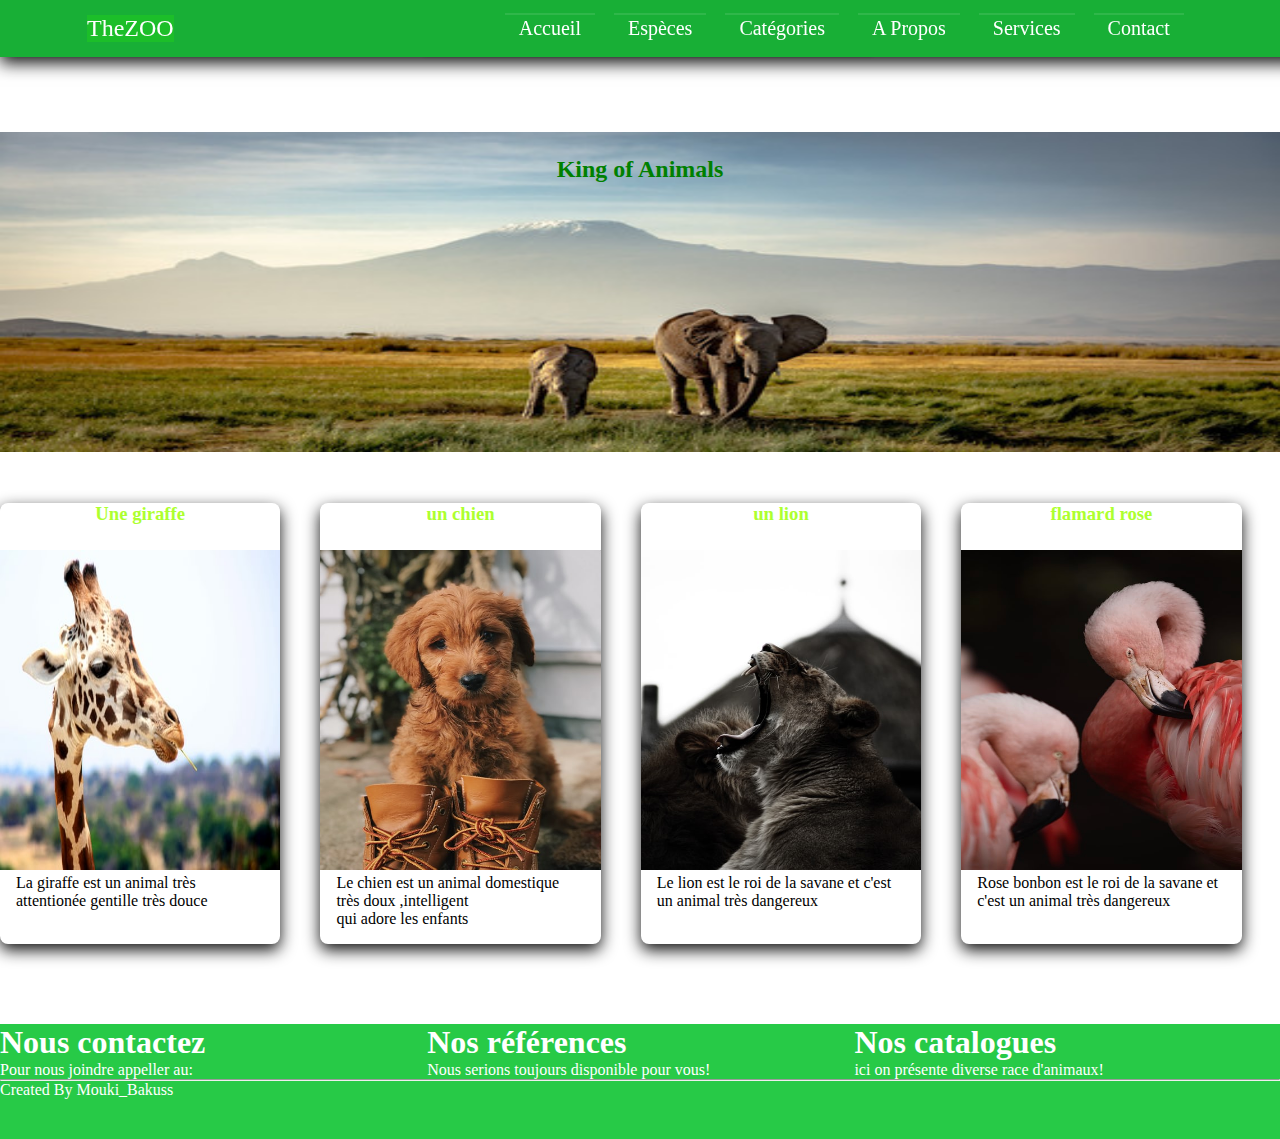
<file: index.html>
<!DOCTYPE html>
<html>
<head>
	<meta charset="utf-8">
	<meta http-equiv="X-UA-Compatible" content="IE=edge">
    <meta name="viewport" content="width=device-width, initial-scale=1.0">
	<link rel="stylesheet" type="text/css" href="css/feuille.css">
	<title></title>
</head>
<body>
	<input type="checkbox" name="" id="check">
    <label for="check" class="btn-label">
        <span id="btn">☰</span>
        <span id="cancel">X</span>
    </label>
    <div class="sidebar">
        <header> TheZOO
        </header>
        <ul>
            <li><a href="index.html">Accueil</a></li>
            <li><a href="search.html">Espèces</a></li>
            <li><a href="categorie.html">Catégories</a></li>
            <li><a href="#">A Propos</a></li>
            <li><a href="#">Services</a></li>
            <li><a href="Contact.html">Contact</a></li>
        </ul>
    </div>


         <div class="banniere">
             <img src="images/banini.jpg" alt="l'éléphant" title="faune">
             <h2>King of Animals</h2>
        </div>


        <!-- Container contenant les animaux page Principale -->

    <div class="container1"> 

    	<div class="section2">

       <ul class="picture2">
           <li class="read" >
               <h3>Une giraffe</h3>
               <img src="images/giraffe.jpg" alt="photo de giraffe">
               <p>La giraffe est un animal très attentionée gentille très douce</p> 
           </li>

           <li class="read">
                <h3>un chien</h3>
               <img src="images/chien.jpg" alt="photo de chien">
               <p>Le chien est un animal domestique très doux ,intelligent </br> 
               qui adore les enfants </p>
               
           </li>

           <li class="read">
               <h3>un lion</h3>
               <img src="images/lion.jpg" alt="photo de lion">
               <p>Le lion est le roi de la savane et c'est un animal très dangereux </ br> </p>
               
           </li>

           <li class="read">
               <h3>flamard rose</h3>
               <img src="images/no.jpg" alt="photo de lion">
               <p>Rose bonbon est le roi de la savane et c'est un animal très dangereux </ br> </p> 
           </li>
       </ul>

    </div>








      <footer>
        <ul>

            <li>
                <h1>Nous contactez</h1>
                <p> Pour nous joindre appeller au:</p>
            </li>
            <li>
                <h1>Nos références</h1>
                <p>Nous serions toujours disponible pour vous!</p>
            </li>
            <li>
                <h1>Nos catalogues</h1>
                <p> ici on présente diverse race d'animaux!</p>
            </li>

        </ul>
        <hr class="ligne">
        <div>
        	<p>Created By Mouki_Bakuss</p>
        </div>
    </footer>


  



    
</body>
</html>
</body>
</html>
</file>
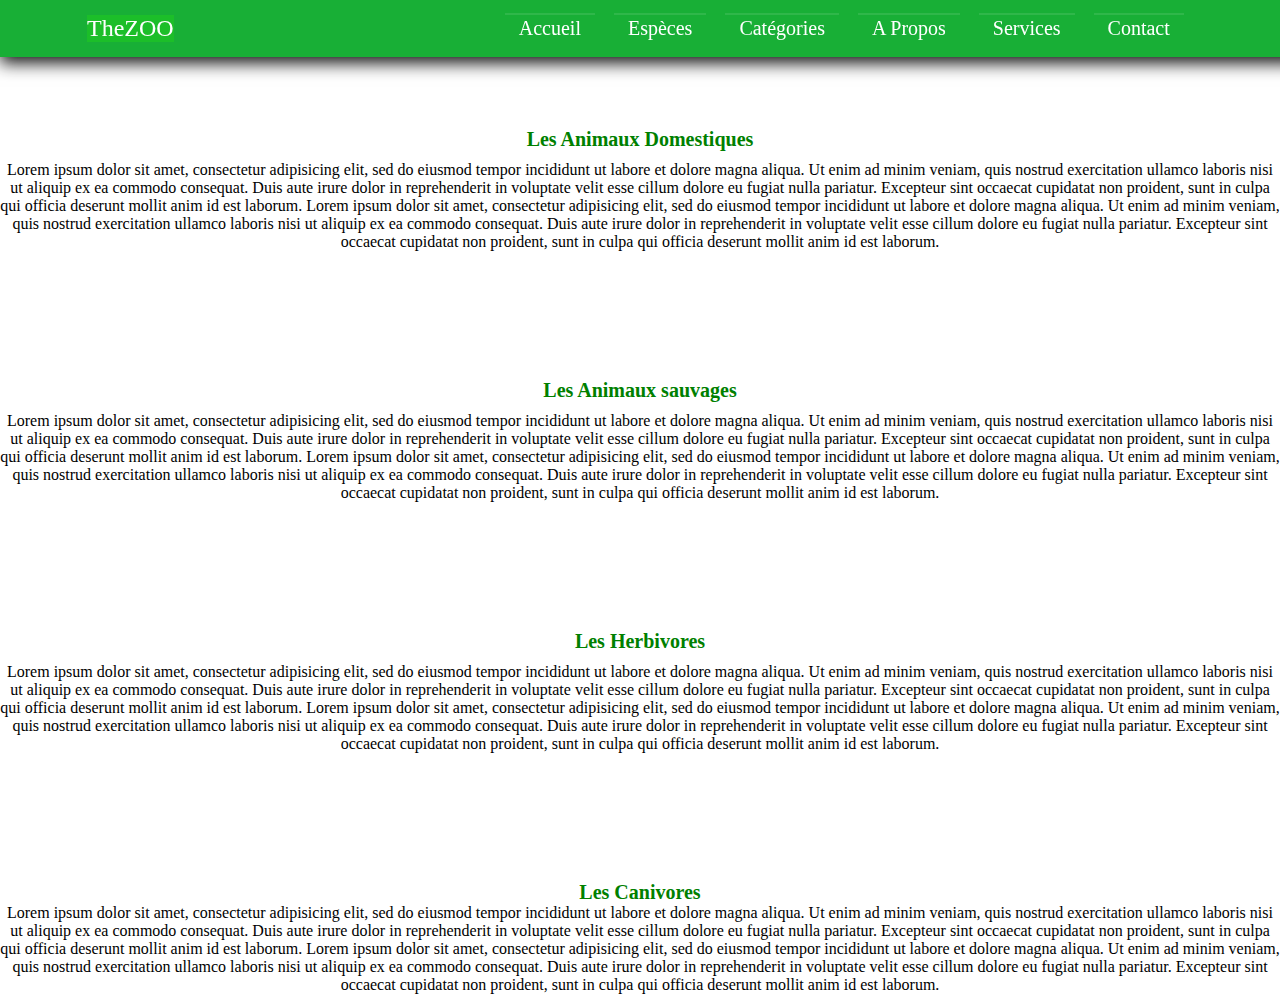
<file: categorie.html>
<!DOCTYPE html>
<html>
<head>
	<meta charset="utf-8">
	<title>Catégorie</title>
	<meta http-equiv="X-UA-Compatible" content="IE=edge">
    <meta name="viewport" content="width=device-width, initial-scale=1.0">
	<link rel="stylesheet" type="text/css" href="css/feuille.css">
	<link rel="stylesheet" type="text/css" href="css/contact.css">
</head>
<body>
		<div class="sidebar">
        		<header> TheZOO
        		</header>
       		 <ul>
            <li><a href="index.html">Accueil</a></li>
            <li><a href="search.html">Espèces</a></li>
            <li><a href="#">Catégories</a></li>
            <li><a href="#">A Propos</a></li>
            <li><a href="#">Services</a></li>
            <li><a href="Contact.html">Contact</a></li>
       		 </ul>
    	</div>

    		<h1> Les Animaux Domestiques </h1>
    		
    		<p> Lorem ipsum dolor sit amet, consectetur adipisicing elit, sed do eiusmod
    		tempor incididunt ut labore et dolore magna aliqua. Ut enim ad minim veniam,
    		quis nostrud exercitation ullamco laboris nisi ut aliquip ex ea commodo
    		consequat. Duis aute irure dolor in reprehenderit in voluptate velit esse
    		cillum dolore eu fugiat nulla pariatur. Excepteur sint occaecat cupidatat non
    		proident, sunt in culpa qui officia deserunt mollit anim id est laborum. Lorem ipsum dolor sit amet, consectetur adipisicing elit, sed do eiusmod
    		tempor incididunt ut labore et dolore magna aliqua. Ut enim ad minim veniam,
    		quis nostrud exercitation ullamco laboris nisi ut aliquip ex ea commodo
    		consequat. Duis aute irure dolor in reprehenderit in voluptate velit esse
    		cillum dolore eu fugiat nulla pariatur. Excepteur sint occaecat cupidatat non
    		proident, sunt in culpa qui officia deserunt mollit anim id est laborum.

    		<h2>Les Animaux sauvages</h2>
    		<p> Lorem ipsum dolor sit amet, consectetur adipisicing elit, sed do eiusmod
    		tempor incididunt ut labore et dolore magna aliqua. Ut enim ad minim veniam,
    		quis nostrud exercitation ullamco laboris nisi ut aliquip ex ea commodo
    		consequat. Duis aute irure dolor in reprehenderit in voluptate velit esse
    		cillum dolore eu fugiat nulla pariatur. Excepteur sint occaecat cupidatat non
    		proident, sunt in culpa qui officia deserunt mollit anim id est laborum. Lorem ipsum dolor sit amet, consectetur adipisicing elit, sed do eiusmod
    		tempor incididunt ut labore et dolore magna aliqua. Ut enim ad minim veniam,
    		quis nostrud exercitation ullamco laboris nisi ut aliquip ex ea commodo
    		consequat. Duis aute irure dolor in reprehenderit in voluptate velit esse
    		cillum dolore eu fugiat nulla pariatur. Excepteur sint occaecat cupidatat non
    		proident, sunt in culpa qui officia deserunt mollit anim id est laborum.

    		<h3>Les Herbivores</h3>

    		<p> Lorem ipsum dolor sit amet, consectetur adipisicing elit, sed do eiusmod
    		tempor incididunt ut labore et dolore magna aliqua. Ut enim ad minim veniam,
    		quis nostrud exercitation ullamco laboris nisi ut aliquip ex ea commodo
    		consequat. Duis aute irure dolor in reprehenderit in voluptate velit esse
    		cillum dolore eu fugiat nulla pariatur. Excepteur sint occaecat cupidatat non
    		proident, sunt in culpa qui officia deserunt mollit anim id est laborum. Lorem ipsum dolor sit amet, consectetur adipisicing elit, sed do eiusmod
    		tempor incididunt ut labore et dolore magna aliqua. Ut enim ad minim veniam,
    		quis nostrud exercitation ullamco laboris nisi ut aliquip ex ea commodo
    		consequat. Duis aute irure dolor in reprehenderit in voluptate velit esse
    		cillum dolore eu fugiat nulla pariatur. Excepteur sint occaecat cupidatat non
    		proident, sunt in culpa qui officia deserunt mollit anim id est laborum.

    		<h4>Les Canivores</h4>
    		<p> Lorem ipsum dolor sit amet, consectetur adipisicing elit, sed do eiusmod
    		tempor incididunt ut labore et dolore magna aliqua. Ut enim ad minim veniam,
    		quis nostrud exercitation ullamco laboris nisi ut aliquip ex ea commodo
    		consequat. Duis aute irure dolor in reprehenderit in voluptate velit esse
    		cillum dolore eu fugiat nulla pariatur. Excepteur sint occaecat cupidatat non
    		proident, sunt in culpa qui officia deserunt mollit anim id est laborum. Lorem ipsum dolor sit amet, consectetur adipisicing elit, sed do eiusmod
    		tempor incididunt ut labore et dolore magna aliqua. Ut enim ad minim veniam,
    		quis nostrud exercitation ullamco laboris nisi ut aliquip ex ea commodo
    		consequat. Duis aute irure dolor in reprehenderit in voluptate velit esse
    		cillum dolore eu fugiat nulla pariatur. Excepteur sint occaecat cupidatat non
    		proident, sunt in culpa qui officia deserunt mollit anim id est laborum.


	

</body>
</html>
</file>
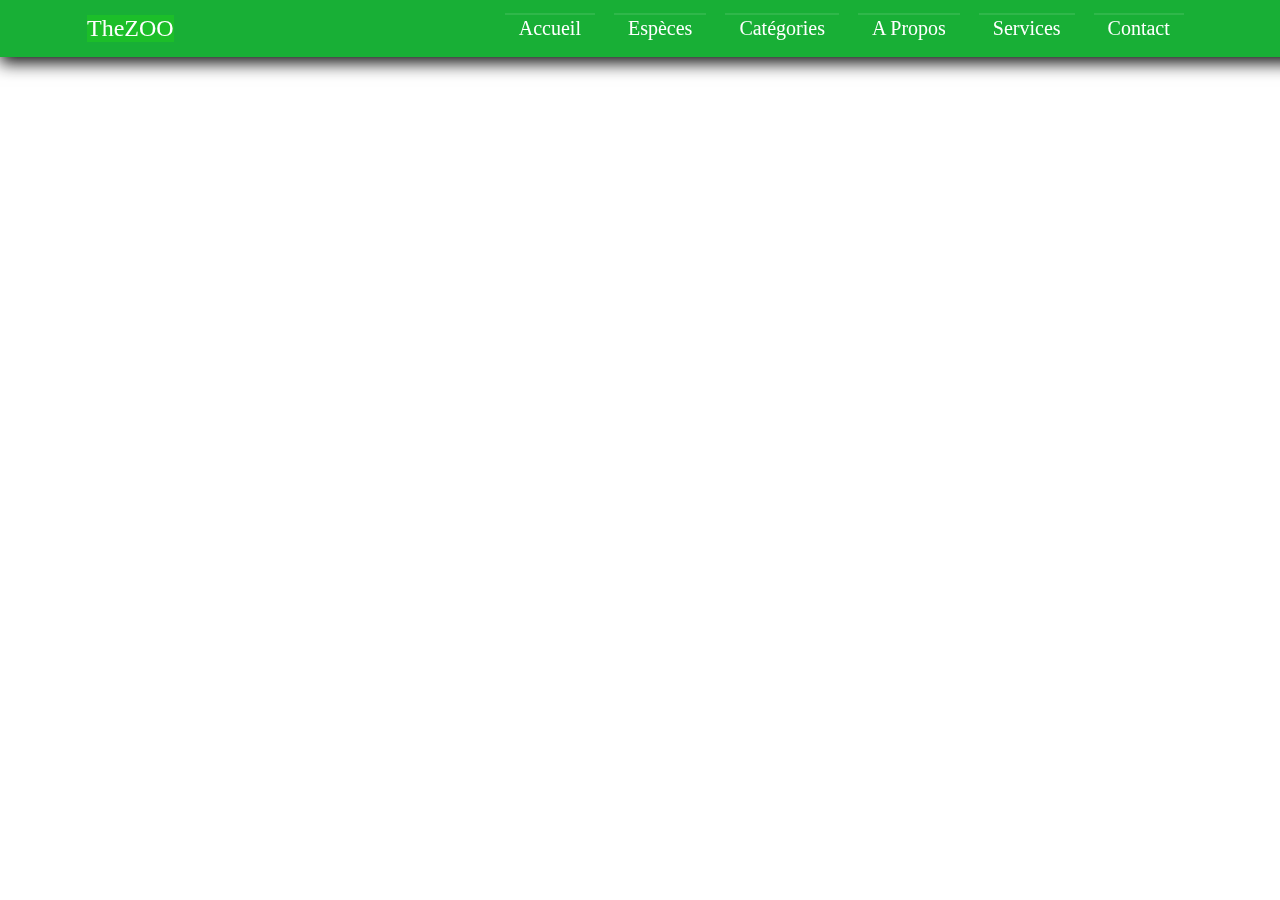
<file: Contact.html>
<!DOCTYPE html>
<html>
<head>
	<meta charset="utf-8">
	<title>Page Contact</title>
	<meta http-equiv="X-UA-Compatible" content="IE=edge">
    <meta name="viewport" content="width=device-width, initial-scale=1.0">
	<link rel="stylesheet" type="text/css" href="css/feuille.css">
	<link rel="stylesheet" type="text/css" href="css/contact.css">
</head>
<body>
		<div class="sidebar">
        		<header> TheZOO
        		</header>
       		 <ul>
            <li><a href="index.html">Accueil</a></li>
            <li><a href="search.html">Espèces</a></li>
            <li><a href="#">Catégories</a></li>
            <li><a href="#">A Propos</a></li>
            <li><a href="#">Services</a></li>
            <li><a href="Contact.html">Contact</a></li>
       		 </ul>
    	</div>

    


	

</body>
</html>
</file>
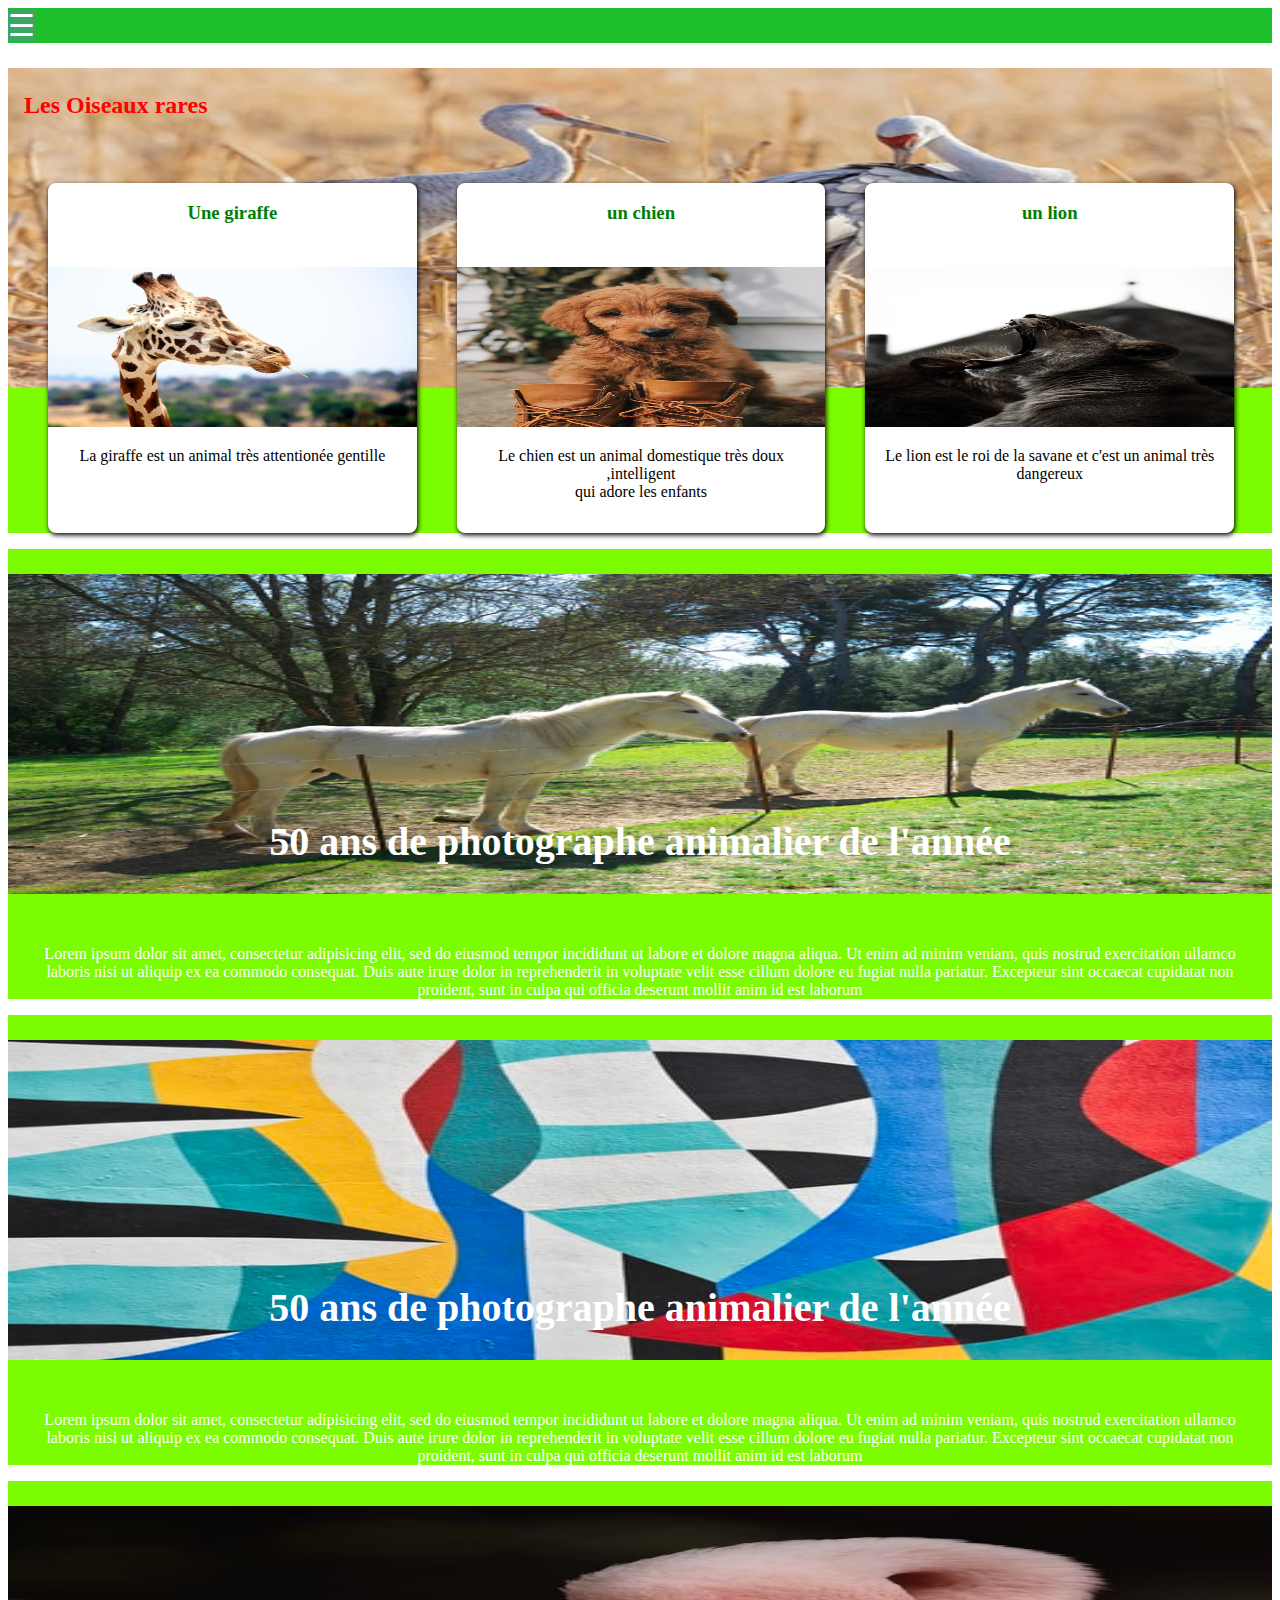
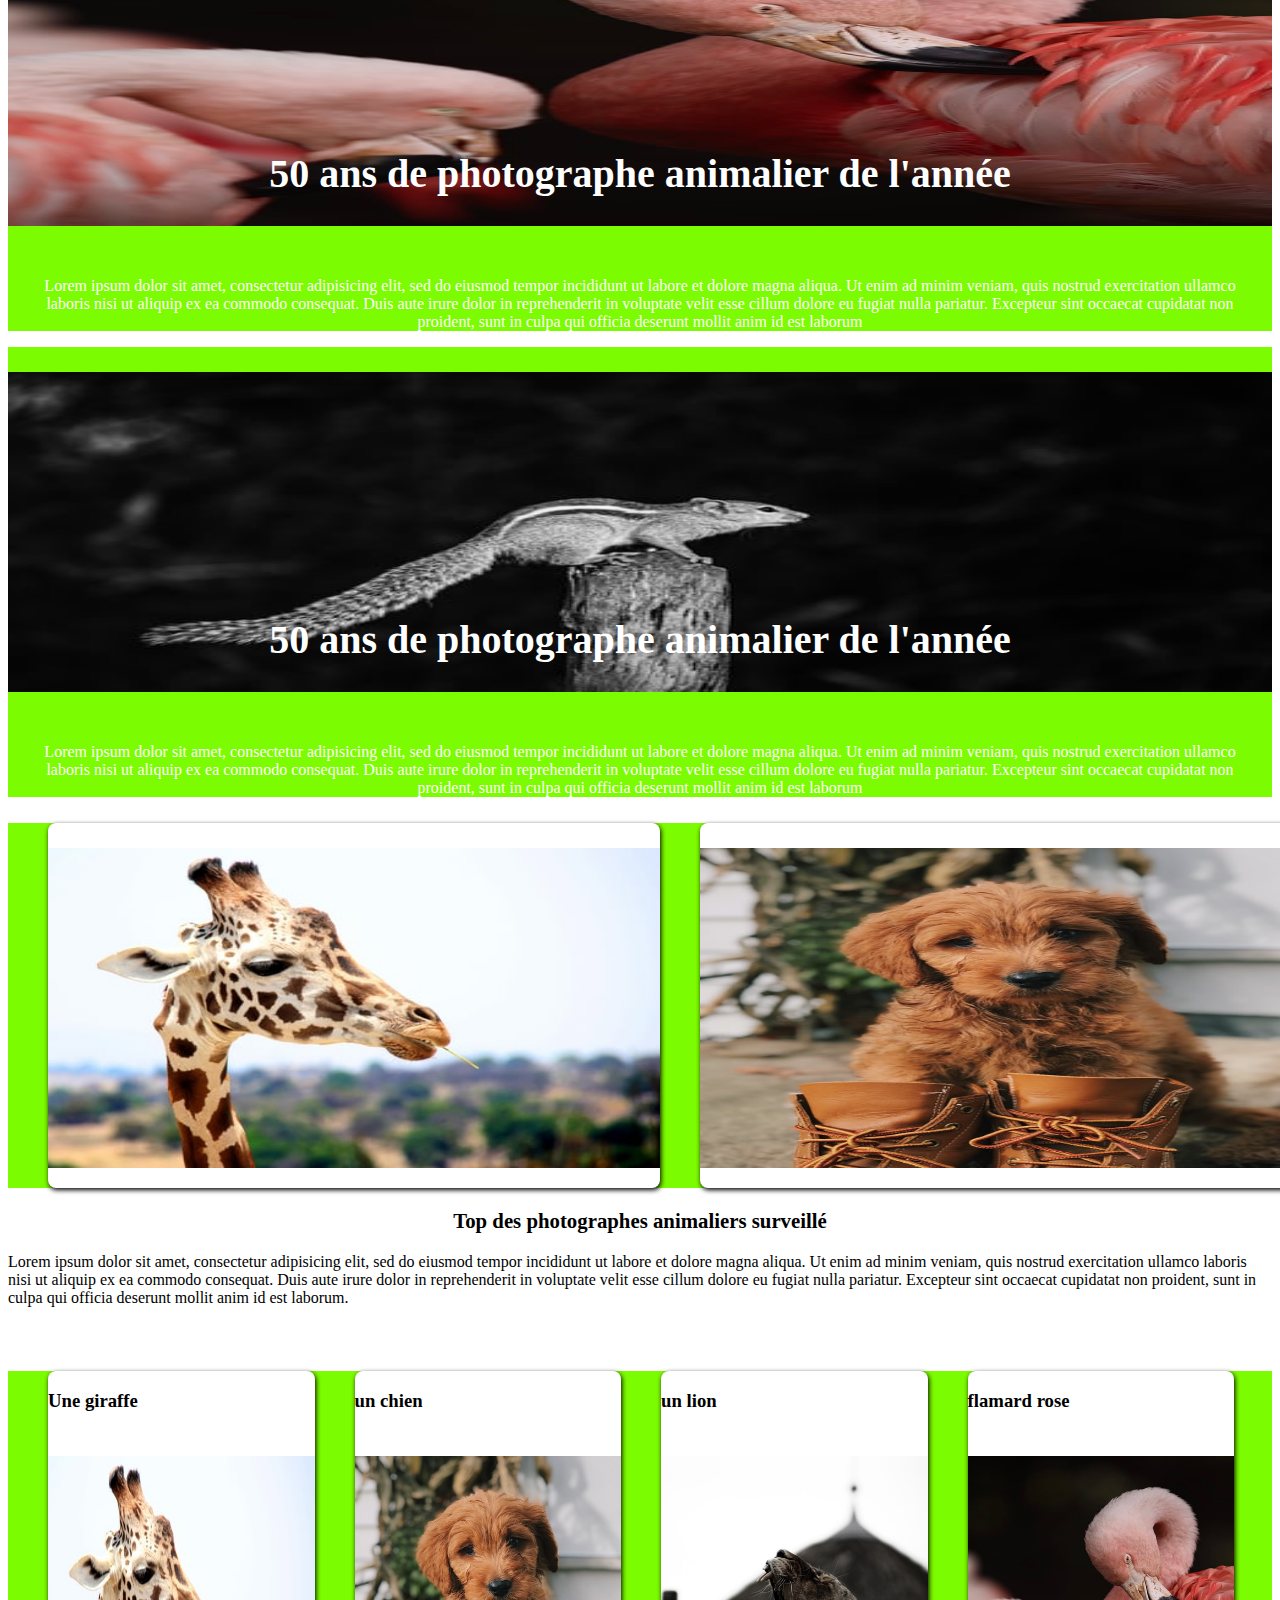
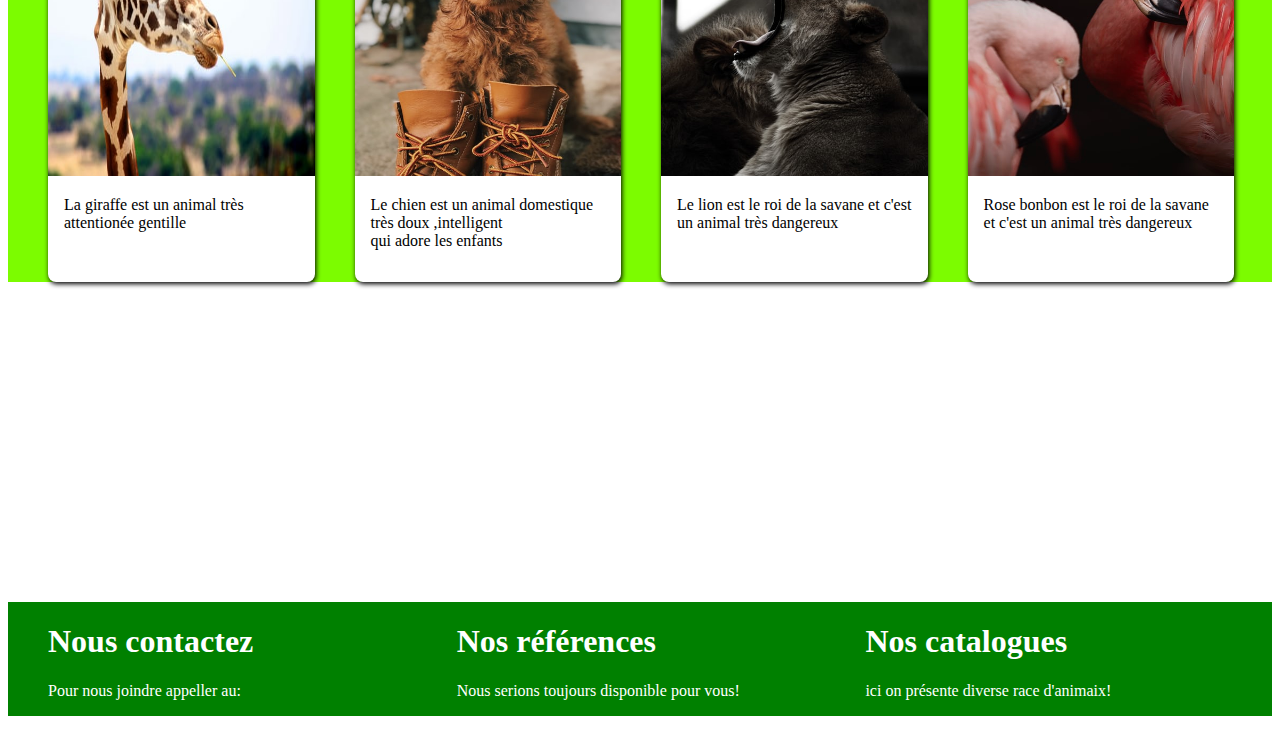
<file: next.html>
<!DOCTYPE html>
<html lang="fr">

<head>
    <meta charset="UTF-8">
    <meta http-equiv="X-UA-Compatible" content="IE=edge">
    <meta name="viewport" content="width=device-width, initial-scale=1.0">
    <title>TheZOO | Acceuil</title>
    <link rel="stylesheet" href="css/style.css">
</head>

<body>
    <header>
        <nav id="mySidenav" class="sidenav">
            <a href="javascript:void(0)" class="closebtn" onclick="closeNav()">&times;</a>

            <a href="#">TheZoo</a>
            <a href="#">Services</a>
            <a href="#">About</a>
            <a href="#">Contact</a>
        </nav>
        <span style="font-size:30px;cursor:
pointer" onpointermove="openNav()">☰ 
</span>
    </header>


         <div class="banniere">
                <img src="images/img.jpg" alt="oiseaux" title="faune">
             <h2>Les Oiseaux rares</h2>
        </div>




    <div class="container1">

       <ul class="picture">
           <li class="see" >
                <h3>Une giraffe</h3>
               <img src="images/giraffe.jpg" alt="photo de giraffe">
               <p>La giraffe est un animal très attentionée gentille</p>
               
           </li>

           <li class="see">
                <h3>un chien</h3>
               <img src="images/chien.jpg" alt="photo de chien">
               <p>Le chien est un animal domestique très doux ,intelligent </br> 
               qui adore les enfants </p>
               
           </li>

           <li class="see">
                <h3>un lion</h3>
               <img src="images/lion.jpg" alt="photo de lion">
               <p>Le lion est le roi de la savane et c'est un animal très dangereux </ br> </p>
               
           </li>
       </ul>

    </div>

    <div class="elephant">
        <img src="images/cheval.jpg" alt="photo de cheval">
        <h4>50 ans de photographe animalier de l'année</h4>
        <p>Lorem ipsum dolor sit amet, consectetur adipisicing elit, sed do eiusmod
        tempor incididunt ut labore et dolore magna aliqua. Ut enim ad minim veniam,
        quis nostrud exercitation ullamco laboris nisi ut aliquip ex ea commodo
        consequat. Duis aute irure dolor in reprehenderit in voluptate velit esse
        cillum dolore eu fugiat nulla pariatur. Excepteur sint occaecat cupidatat non
        proident, sunt in culpa qui officia deserunt mollit anim id est laborum</p>
        
    </div>
     

     <div class="elephant">
        <img src="images/yes.jpg" alt="photo de couleur">
        <h4>50 ans de photographe animalier de l'année</h4>
        <p>Lorem ipsum dolor sit amet, consectetur adipisicing elit, sed do eiusmod
        tempor incididunt ut labore et dolore magna aliqua. Ut enim ad minim veniam,
        quis nostrud exercitation ullamco laboris nisi ut aliquip ex ea commodo
        consequat. Duis aute irure dolor in reprehenderit in voluptate velit esse
        cillum dolore eu fugiat nulla pariatur. Excepteur sint occaecat cupidatat non
        proident, sunt in culpa qui officia deserunt mollit anim id est laborum</p>
        
    </div>

     <div class="elephant">
        <img src="images/no.jpg" alt="photo de 'laigle">
        <h4>50 ans de photographe animalier de l'année</h4>
        <p>Lorem ipsum dolor sit amet, consectetur adipisicing elit, sed do eiusmod
        tempor incididunt ut labore et dolore magna aliqua. Ut enim ad minim veniam,
        quis nostrud exercitation ullamco laboris nisi ut aliquip ex ea commodo
        consequat. Duis aute irure dolor in reprehenderit in voluptate velit esse
        cillum dolore eu fugiat nulla pariatur. Excepteur sint occaecat cupidatat non
        proident, sunt in culpa qui officia deserunt mollit anim id est laborum</p>
        
    </div>

     <div class="elephant">
        <img src="images/non.jpg" alt="photo de 'laigle">
        <h4>50 ans de photographe animalier de l'année</h4>
        <p> Lorem ipsum dolor sit amet, consectetur adipisicing elit, sed do eiusmod
        tempor incididunt ut labore et dolore magna aliqua. Ut enim ad minim veniam,
        quis nostrud exercitation ullamco laboris nisi ut aliquip ex ea commodo
        consequat. Duis aute irure dolor in reprehenderit in voluptate velit esse
        cillum dolore eu fugiat nulla pariatur. Excepteur sint occaecat cupidatat non
        proident, sunt in culpa qui officia deserunt mollit anim id est laborum</p>
        
    </div>

     <div class="section">
        <ul class="sectiondouble">
            <li class="two">
                <img src="images/giraffe.jpg" alt="giraffe">
            </li> 

            <li class="two">
                <img src="images/chien.jpg" alt="chien">
            </li>
        </ul>
    </div>

    <h3> Top des photographes animaliers surveillé</h3>
    <p> Lorem ipsum dolor sit amet, consectetur adipisicing elit, sed do eiusmod
    tempor incididunt ut labore et dolore magna aliqua. Ut enim ad minim veniam,
    quis nostrud exercitation ullamco laboris nisi ut aliquip ex ea commodo
    consequat. Duis aute irure dolor in reprehenderit in voluptate velit esse
    cillum dolore eu fugiat nulla pariatur. Excepteur sint occaecat cupidatat non
    proident, sunt in culpa qui officia deserunt mollit anim id est laborum.</p>

    <div class="section2">

       <ul class="picture2">
           <li class="read" >
                <h3>Une giraffe</h3>
               <img src="images/giraffe.jpg" alt="photo de giraffe">
               <p>La giraffe est un animal très attentionée gentille</p>
               
           </li>

           <li class="read">
                <h3>un chien</h3>
               <img src="images/chien.jpg" alt="photo de chien">
               <p>Le chien est un animal domestique très doux ,intelligent </br> 
               qui adore les enfants </p>
               
           </li>

           <li class="read">
                <h3>un lion</h3>
               <img src="images/lion.jpg" alt="photo de lion">
               <p>Le lion est le roi de la savane et c'est un animal très dangereux </ br> </p>
               
           </li>

           <li class="read">
                <h3>flamard rose</h3>
               <img src="images/no.jpg" alt="photo de lion">
               <p>Rose bonbon est le roi de la savane et c'est un animal très dangereux </ br> </p>
               
           </li>
       </ul>

    </div>


    <footer>
        <ul>
            <li>
                <h1>Nous contactez</h1>
                <p> Pour nous joindre appeller au:</p>
            </li>
            <li>
                <h1>Nos références</h1>
                <p>Nous serions toujours disponible pour vous!</p>
            </li>
            <li>
                <h1>Nos catalogues</h1>
                <p> ici on présente diverse race d'animaix!</p>
            </li>
        </ul>
    </footer>

  



    <script src="js/feuille.js"></script>
</body>
</html>
</file>
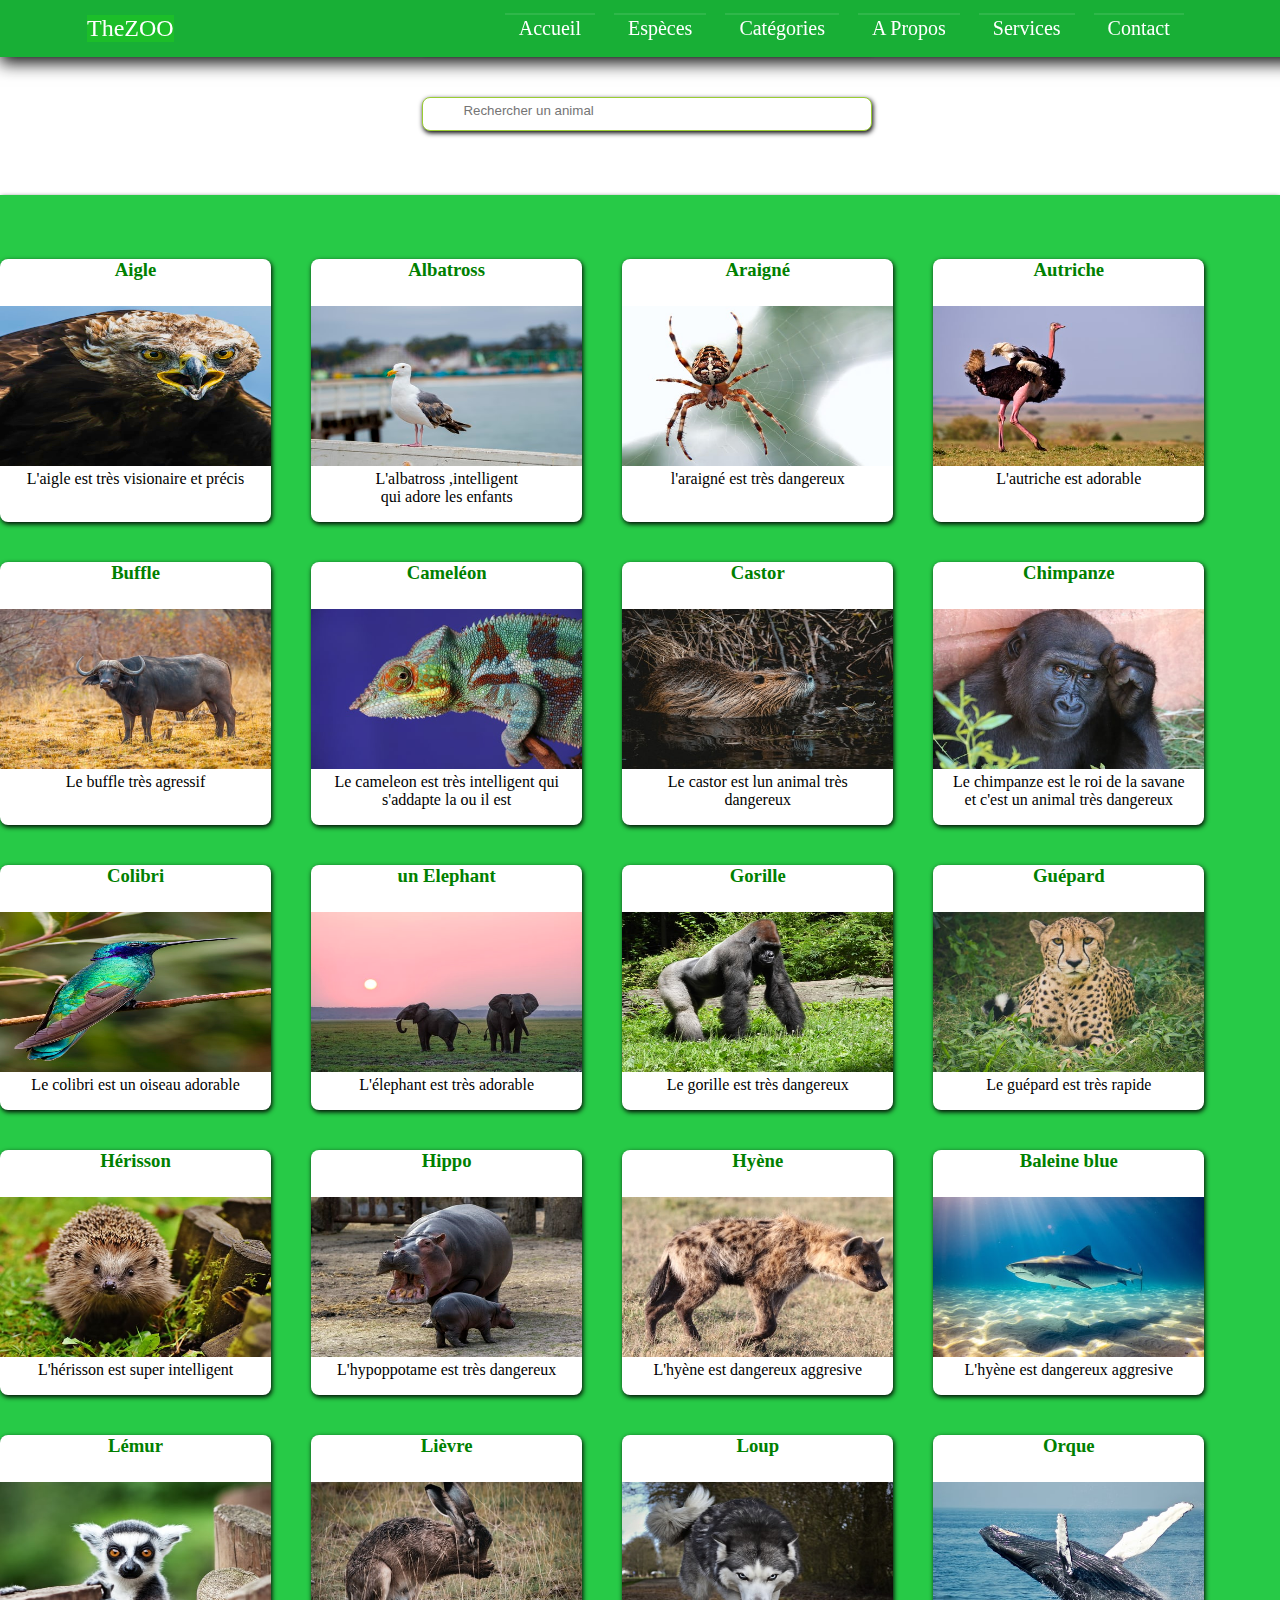
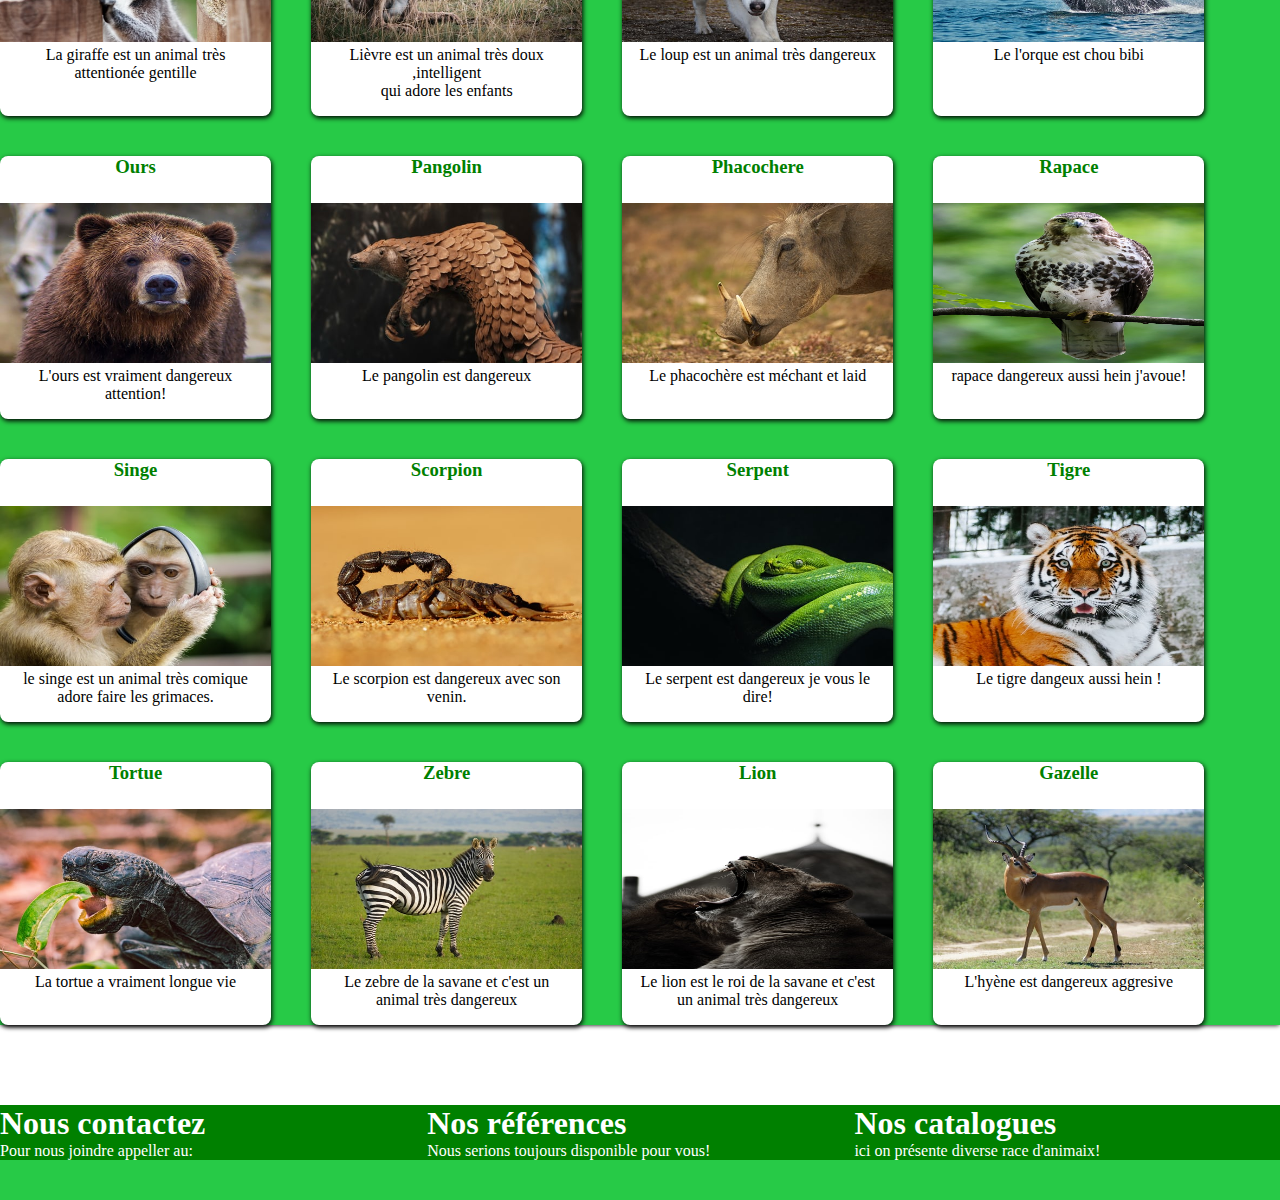
<file: search.html>
<!DOCTYPE html>
<html>
<head>
	<meta charset="utf-8">
	 <meta charset="UTF-8">
    <meta http-equiv="X-UA-Compatible" content="IE=edge">
    <meta name="viewport" content="width=device-width, initial-scale=1.0">
    <title>TheZOO | Acceuil</title>
    <link rel="stylesheet" href="css/style.css">
    <link rel="stylesheet" type="text/css" href="css/feuille.css">
	<title>Page de recherche</title>
</head>
<body>

	<input type="checkbox" name="" id="check">
    <label for="check" class="btn-label">
        <span id="btn">☰</span>
        <span id="cancel">X</span>
    </label>
    <div class="sidebar">
        <header> TheZOO
        </header>
        <ul>
            <li><a href="index.html">Accueil</a></li>
            <li><a href="search.html">Espèces</a></li>
            <li><a href="categorie.html">Catégories</a></li>
            <li><a href="#">A Propos</a></li>
            <li><a href="#">Services</a></li>
            <li><a href="#">Contact</a></li>
        </ul>
    </div>

    <input type="search" name="search" placeholder="Rechercher un animal" id="Filt"
    onkeyup="searchFilter()">
    <!-- debut de nos cards contenant différent espèces -->

     <div class="card1">

       <ul class="picture" id="listener">
           <li class="see" >
                <h3>Aigle</h3>
               <img src="images/aigle_royal.jpg" alt="photo d'un aigle">
               <p>L'aigle est très visionaire et précis</p>
               
           </li>

           <li class="see">
                <h3>Albatross</h3>
               <img src="images/albatross.jpg" alt="photo de l'albatross">
               <p>L'albatross ,intelligent </br> 
               qui adore les enfants </p>    
           </li>

           <li class="see">
                <h3>Araigné</h3>
               <img src="images/araigne.jpg" alt="photo de L'araigné">
               <p>l'araigné est très dangereux </ br> </p>
           </li>
           <li class="see">
                <h3>Autriche</h3>
               <img src="images/autriche.jpg" alt="photo de L'autriche">
               <p>L'autriche est adorable</ br> </p>
           </li>
           <li class="see">
                <h3>Buffle</h3>
               <img src="images/buffle.jpg" alt="photo de buffle">
               <p>Le buffle très agressif</ br> </p>
           </li>
           <li class="see">
                <h3>Cameléon</h3>
               <img src="images/cameleon.jpg" alt="photo de cameleon">
               <p>Le  cameleon est très intelligent qui s'addapte la ou il est </ br> </p>
           </li>
           <li class="see">
                <h3>Castor</h3>
               <img src="images/castor.jpg" alt="photo de castor">
               <p>Le castor est lun animal très dangereux </ br> </p>
           </li>
           <li class="see">
                <h3>Chimpanze</h3>
               <img src="images/chimpanze.jpg" alt="photo de chimpanze">
               <p>Le chimpanze est le roi de la savane et c'est un animal très dangereux </ br> </p>
           </li>
           <li class="see">
                <h3>Colibri</h3>
               <img src="images/colibri.jpg" alt="photo de colibri">
               <p>Le colibri est un oiseau adorable</p>
           </li>
           <li class="see">
                <h3>un Elephant</h3>
               <img src="images/elephant.jpg" alt="photo de l'elephant">
               <p>L'élephant est très adorable</p>
           </li>
           <li class="see">
                <h3>Gorille</h3>
               <img src="images/gorille.jpg" alt="photo de gorille">
               <p>Le gorille est très dangereux </p>
           </li>
           <li class="see">
                <h3>Guépard</h3>
               <img src="images/guepard.jpg" alt="photo de guepard">
               <p>Le guépard est très rapide </p>
           </li>
           <li class="see">
                <h3>Hérisson</h3>
               <img src="images/herisson.jpg" alt="photo de l'hérisson">
               <p>L'hérisson est super intelligent </p>
           </li>
           <li class="see">
                <h3>Hippo</h3>
               <img src="images/hippo.jpg" alt="photo de l'hypoppotame">
               <p>L'hypoppotame est très dangereux </p>
           </li>
           <li class="see">
                <h3>Hyène</h3>
               <img src="images/hyene.jpg" alt="photo de l'hyène">
               <p>L'hyène est dangereux aggresive </p>
           </li>
           <li class="see">
                <h3>Baleine blue</h3>
               <img src="images/baleine.jpg" alt="photo de baleine">
               <p>L'hyène est dangereux aggresive </p>
           </li>
      
           <li class="see" >
                <h3>Lémur</h3>
               <img src="images/lemur.jpg" alt="photo de lemur">
               <p>La giraffe est un animal très attentionée gentille</p>
               
           </li>

           <li class="see">
                <h3>Lièvre</h3>
               <img src="images/lievre.jpg" alt="photo de lièvre">
               <p>Lièvre est un animal très doux ,intelligent </br> 
               qui adore les enfants </p>    
           </li>

           <li class="see">
                <h3>Loup</h3>
               <img src="images/loup.jpg" alt="photo de loup">
               <p>Le loup est un animal très dangereux </p>
           </li>
           <li class="see">
                <h3>Orque</h3>
               <img src="images/orque.jpg" alt="photo d'orque">
               <p>Le l'orque est chou bibi </p>
           </li>
           <li class="see">
                <h3>Ours</h3>
               <img src="images/ours.jpg" alt="photo de d'ours">
               <p>L'ours est vraiment dangereux attention! </p>
           </li>
           <li class="see">
                <h3>Pangolin</h3>
               <img src="images/pangolin.jpg" alt="photo de pangolin">
               <p>Le pangolin est dangereux </p>
           </li>
           <li class="see">
                <h3>Phacochere</h3>
               <img src="images/phacochere.jpg" alt="photo de phacochere">
               <p>Le phacochère est méchant et laid</p>
           </li>
           <li class="see">
                <h3>Rapace</h3>
               <img src="images/rapace.jpg" alt="photo de rapace">
               <p>rapace dangereux aussi hein j'avoue!</p>
           </li>
           <li class="see">
                <h3>Singe</h3>
               <img src="images/singe.jpg" alt="photo de singe">
               <p>le singe est un animal très comique adore faire les grimaces.</p>
           </li>
           <li class="see">
                <h3>Scorpion</h3>
               <img src="images/scorpion.jpg" alt="photo de scorpion">
               <p>Le scorpion est dangereux avec son venin. </p>
           </li>
           <li class="see">
                <h3>Serpent</h3>
               <img src="images/snake.jpg" alt="photo de serpent">
               <p>Le serpent est dangereux je vous le dire! </p>
           </li>
           <li class="see">
                <h3>Tigre</h3>
               <img src="images/tigre.jpg" alt="photo de tigre">
               <p>Le tigre dangeux aussi hein ! </p>
           </li>
           <li class="see">
                <h3>Tortue</h3>
               <img src="images/tortue.jpg" alt="photo de tortue">
               <p>La tortue a vraiment longue vie</p>
           </li>
           <li class="see">
                <h3>Zebre</h3>
               <img src="images/zebre.jpg" alt="photo de zebre">
               <p>Le zebre de la savane et c'est un animal très dangereux </ br> </p>
           </li>
           <li class="see">
                <h3>Lion</h3>
               <img src="images/lion.jpg" alt="photo de lion">
               <p>Le lion est le roi de la savane et c'est un animal très dangereux </ br> </p>
           </li>
           <li class="see">
                <h3>Gazelle</h3>
               <img src="images/gazelle.jpg" alt="photo de gazelle">
               <p>L'hyène est dangereux aggresive </p>
           </li>
       </ul>

    </div>
    <!-- Fin de la card -->








    <footer>
        <ul>
            <li>
                <h1>Nous contactez</h1>
                <p> Pour nous joindre appeller au:</p>
            </li>
            <li>
                <h1>Nos références</h1>
                <p>Nous serions toujours disponible pour vous!</p>
            </li>
            <li>
                <h1>Nos catalogues</h1>
                <p> ici on présente diverse race d'animaix!</p>
            </li>
        </ul>
    </footer>

    <script src="js/feuille.js"></script>
    <script src="js/filtrage.js"></script>

</body>
</html>
</file>
<file: css/feuille.css>
:root {
--sidebar: white;
--sidebar_bg: #39a763;
--header: white;
--header_bg: #18AF36;
--bar-btn_bg: #1cbe29;
--bar-btn: white;
--bar-cancel_bg: #39a763;
--bar-cancel: white;
--bar-cancel-hover_bg: #b34444;
--Allcolor:#1cbe29;
--span :#39a763;
--picture : #27CA47;
--footer: gray;
--footer_bg: linear-gradient(rgb(29, 26, 26), black);
--footer_hr: linear-gradient(to right, orange, orange, orange, white, rgb(7, 151, 14), rgb(7, 151, 14));
}

/* debut page principal*/

input
{

  width: 450px;
  padding: 5px 20px 12px 40px;
  border: 1px solid yellowgreen;
  margin-top: 40px;
  border-radius: 8px 8px ;
  margin-left: 33%;
  box-shadow: 0.05rem 0.1rem 0.3rem -0.03rem rgba(0, 0, 0.45);

}


.banniere{

    margin-bottom: 20rem;
    margin-top: 2rem;
}

.banniere h2 
{
    text-align: center;
    color: green;
}


.picture2 h3
{
    text-align: center;
    color: greenyellow;
}


.picture2 
{
    display: grid;
    grid-template-columns: repeat(auto-fit,minmax(30ch,1fr));
    grid-gap: 2.5rem;
    margin-top:4rem;
    /*background: var(--picture);*/
    padding-right: 3%;
}

.read 
{
    background-color: white;
    border-radius: 0.5rem;
    box-shadow: 0.05rem 0.1rem 0.3rem -0.03rem rgba(0, 0, 0.45);
    box-shadow: 0  6px 1rem rgb(17, 17, 17);
    padding-bottom: 1rem;
    list-style: none;
}




 
 .sectiondouble
{
    display: grid;
    grid-template-columns: repeat(auto-fit,minmax(25ch,1fr));
    grid-gap: 2.5rem;
    margin-top:2% ;
    padding-right: 0.5%;
    list-style: none;
    background: var(--picture);
    width: 100%;

}

.section + h3
{
    text-align: center;
    font-size: 1.3rem;
    font-family: georgia;
    margin-top: 4rem;
}

.two 
{
    background-color: white;
    border-radius: 0.5rem;
    box-shadow: 0.05rem 0.1rem 0.3rem -0.03rem rgba(0, 0, 0.45);
    padding-bottom: 1rem;
    list-style: none;
}


.sectiondouble .two img 
{
    width: 50%;
    height:12rem;
}




.picture .see p 
{
    text-align: center;
}

.picture .see h3
{
    
    text-align: center;
    color: green;
}

img ~* 
{
    margin-left: 1rem;
    margin-right: 1rem;

}

footer ul
{
    display: grid;
    grid-template-columns: repeat(auto-fit,minmax(30ch,1fr));
    grid-gap: 2.5rem;
    margin-top:5rem;
    padding-right: 3%;
    list-style: none;
    color: white;

}


footer hr 
{
    /*color: var(--footer_hr);*/
}

.ligne {
    background: red;
}


footer 
{
    list-style: none;
    background-color: #27CA47;
    color: white;
    padding-bottom: 40px;
}



h2
{
    
   margin-top: -300px;
    color: red;
}

header
{
    background: var(--Allcolor);
}

span
{
    background: var(--span);
    color: white;
}

img
{
    margin-top: 25px;
    width: 100%;
    height: max(20rem);
}

.banniere{
        margin-top: 50px;
}

/*end the page principal*/




/*card*/

.card1 
{
    display: grid;
    grid-template-columns: repeat(auto-fit,minmax(30ch,1fr));
    grid-gap: 2.5rem;
    margin-top:4rem;
    background: var(--picture);
    padding-right: 3%;
    box-shadow: 0.05rem 0.1rem 0.3rem -0.03rem rgba(0, 0, 0.45);
}

/*media query pour adaptation type d'affichage*/

@media only screen and(max-width: 768px){
    .card2{
        display: flex;
        overflow-x: scroll;
    }
}



.sidenav {
    height: 100%;
    width: 0;
    /*position: fixed;*/
    z-index: 1;
    top: 10px;
    left: 0;
    /*background-color: var(--Allcolor);*/
    overflow-x: hidden;
    transition: 0.5s;
    padding-top: 60rem;
    margin-top: 20rem;
}

.sidenav a {
    padding: 8px 8px 8px 32px;
    text-decoration: none;
    font-size: 25px;
    color: white;
    display: block;
    transition: 0.3s
}

.sidenav a:hover,
.offcanvas a:focus {
    color: #f1f1f1;
}

.sidenav .closebtn {
    position: absolute;
    top: 0;
    right: 25px;
    font-size: 36px;
    margin-left: 50px;
}

@media screen and (max-height: 450px) {
    .sidenav {
        padding-top: 15px;
    }
    .sidenav a {
        font-size: 18px;
    }
}




/* For all screen */
        
* {
 margin: 0;
 padding: 0;
list-style: none;
 text-decoration: none;
}

.sidebar {
    background: var(--sidebar_bg);
}

.sidebar header {
    color: var(--header);
}
/* For only large screens */

@media only screen and (min-width: 963px) {
    .sidebar {
        position: fixed;
        top: 0;
        width: 100%;
        padding: 15px 23px;
        background: var(--header_bg);
        box-shadow: 0 6px 1rem rgb(17, 17, 17);
    }
    .sidebar header {
        margin-left: 5%;
        font-size: x-large;
    }
    .sidebar,
    .sidebar ul {
        display: flex;
        justify-content: space-between;
    }
    .sidebar ul {
        margin-right: 9%;
    }
    .sidebar ul li {
        margin-left: 11px;
        align-items: center;
        text-align: center;
        padding: 2px 4px;
        justify-content: space-between
    }
    .sidebar ul li a {
        padding: 2px 14px;
        color: var(--sidebar);
        font-size: 20px;
        box-sizing: border-box;
        border-top: solid 2px rgba(255, 255, 255, .1);
        transition: .4s;
    }
    .sidebar ul li:hover a {
    padding-left: 40px;
    border-bottom: solid 2px rgba(255, 255, 255, .1);
    }

}
/* For small and medium screens */

@media screen and (max-width: 962px) {
    .sidebar {
        position: fixed;
        height: 100%;
        background: var(--sidebar_bg);
        width: 250px;
        margin-left: -250px;
    }
    .sidebar header {
        line-height: 70px;
        user-select: none;
        text-align: center;
        font-size: 22px;
        background: var(--header_bg);
    }
    .sidebar ul a {
        color: white;
        display: block;
        height: 100%;
        width: 100%;
        font-size: 20px;
        line-height: 65px;
        padding-left: 40px;
        box-sizing: border-box;
        border-top: solid 2px rgba(255, 255, 255, .1);
        border-bottom: solid 1px black;
        transition: .4s;
    }
    .sidebar ul li:hover a {
        padding-left: 50px;
    }
    #check {
        display: none;
    }
    label #btn,
    label #cancel {
        position: absolute;
        border-radius: 3px;
        cursor: pointer;
        font-size: 30px;
    }
    label #btn {
        left: 40px;
        top: 25px;
        padding: 6px 12px;
        transition: .5s;
        background: var(--bar-btn_bg);
        color: var(--bar-btn);
    }
    label #cancel {
        padding: 2px 5px;
        top: 17px;
        left: 195px;
        margin-left: 22px;
        margin-top: -17px;
        z-index: 1111;
        transition: all .5s ease;
        opacity: 0;
        background: var(--bar-cancel_bg);
        color: var(--bar-cancel);
    }

    label #cancel:hover {
        background: var(--bar-cancel-hover_bg);
        transition: .2s;
    }
    #check:checked~.sidebar {
        margin-left: 0;
    }
    #check:checked~label #btn {
        left: 250px;
        opacity: 0;
        pointer-events: none;
    }
    #check:checked~label #cancel {
        left: 195px;
        opacity: 1;
    }
}


@media only screen and (max-width: 992px) {
    #Filt {
        width: 45%;;
        padding: 5px 5px 6px 5px;
        border: 1px solid  #18AF36 ;
    
    }

    #btn{
        margin-top: -2%;
    }

    .banniere img{
        height: 1%
        width: 1%;
        border-radius: 4px 4px;
    }
}
</file>
<file: css/contact.css>
h1,h2,h3,h4{
	font-size: 20px;
	text-align: center;
	color: green;
	margin-top: 10%;
}

h1,h2,h3,h4 p{
	margin-bottom: 10px;
}

p{
	text-align: center;
}
</file>
<file: css/style.css>
:root{
    --Allcolor:#1cbe29;
    --span :#39a763;
    --picture : lawngreen;

}

.picture
{
    display: grid;
    grid-template-columns: repeat(auto-fit,minmax(30ch,1fr));
    grid-gap: 2.5rem;
    margin-top:4rem;
    background: var(--picture);
    padding-right: 3%;
}
/*.card1
{
    display: grid;
    grid-template-columns: repeat(auto-fit,minmax(30ch,1fr));
    grid-gap: 2.5rem;
    margin-top:4rem;
    background: var(--picture);
    padding-right: 3%;
}

.card2
{
    display: flex;
    overflow-x: scroll;
}
*/
.picture2 
{
    display: grid;
    grid-template-columns: repeat(auto-fit,minmax(30ch,1fr));
    grid-gap: 2.5rem;
    margin-top:4rem;
    background: var(--picture);
    padding-right: 3%;
}

.read 
{
    background-color: white;
    border-radius: 0.5rem;
    box-shadow: 0.05rem 0.1rem 0.3rem -0.03rem rgba(0, 0, 0.45);
    padding-bottom: 1rem;
    list-style: none;
}


.see 
{
    background-color: white;
    border-radius: 0.5rem;
    box-shadow: 0.05rem 0.1rem 0.3rem -0.03rem rgba(0, 0, 0.45);
    padding-bottom: 1rem;
    list-style: none;
}

 .picture .see img
{
    width: 100%;
    height: max(10rem);

}

 .sectiondouble
{
    display: grid;
    grid-template-columns: repeat(auto-fit,minmax(25ch,1fr));
    grid-gap: 2.5rem;
    margin-top:2% ;
    padding-right: 0.5%;
    list-style: none;
    background: var(--picture);
    width: 100%;

}

.section + h3
{
    text-align: center;
    font-size: 1.3rem;
    font-family: georgia;
}

.two 
{
    background-color: white;
    border-radius: 0.5rem;
    box-shadow: 0.05rem 0.1rem 0.3rem -0.03rem rgba(0, 0, 0.45);
    padding-bottom: 1rem;
    list-style: none;
}


.elephant 
{
    width: 100%;
    background: var(--picture);

}

.elephant h4
{
    font-size: 2.5em;
    font-family: georgia;
    margin-top: -5rem;
}



.elephant p 
{
    color: white;
    text-align: center;
}

.elephant h4
{
    color: white;
    text-align: center;
    margin-bottom: 5rem;

}

.picture .see p 
{
    text-align: center;
}

.picture .see h3
{
    
    text-align: center;
    color: green;
}

img ~* 
{
    margin-left: 1rem;
    margin-right: 1rem;

}

/*.container1
{
    width: 100%;
    height: max(45rem);
    background: black;
    display: flex;
}
*/

footer ul
{
    display: grid;
    grid-template-columns: repeat(auto-fit,minmax(30ch,1fr));
    grid-gap: 2.5rem;
    margin-top:20rem;
    background: green;
    padding-right: 3%;
    list-style: none;

}

footer 
{
    list-style: none;
    color: white;
}



h2
{
    
   margin-top: -300px;
    color: red;
}

header
{
    background: var(--Allcolor);
}

span
{
    background: var(--span);
    color: white;
}

img
{
    margin-top: 25px;
    width: 100%;
    height: max(20rem);
}


/*page contact le formualire d'inscript*/

.formulaire{
    width: 50%;
    height: 100px;
}



/*input
{

  width: 45%;
  padding: 12px 20px 12px 40px;
  border: 1px solid yellowgreen;
  margin-top: 40px;
  border-radius: 8px 8px ;
  margin-left: 33%;

}
*/

.sidenav {
    height: 100%;
    width: 0;
    position: fixed;
    z-index: 1;
    top: 0;
    left: 0;
    background-color: var(--Allcolor);
    overflow-x: hidden;
    transition: 0.5s;
    padding-top: 60px;
}

.sidenav a {
    padding: 8px 8px 8px 32px;
    text-decoration: none;
    font-size: 25px;
    color: white;
    display: block;
    transition: 0.3s
}

.sidenav a:hover,
.offcanvas a:focus {
    color: #f1f1f1;
}

.sidenav .closebtn {
    position: absolute;
    top: 0;
    right: 25px;
    font-size: 36px;
    margin-left: 50px;
}

@media screen and (max-height: 450px) {
    .sidenav {
        padding-top: 15px;
    }
    .sidenav a {
        font-size: 18px;
    }

    .banniere{
        margin-left: 1rem;
        margin-right: 1rem;
        border-radius: 2px 3px 4px;
    }
}
</file>
